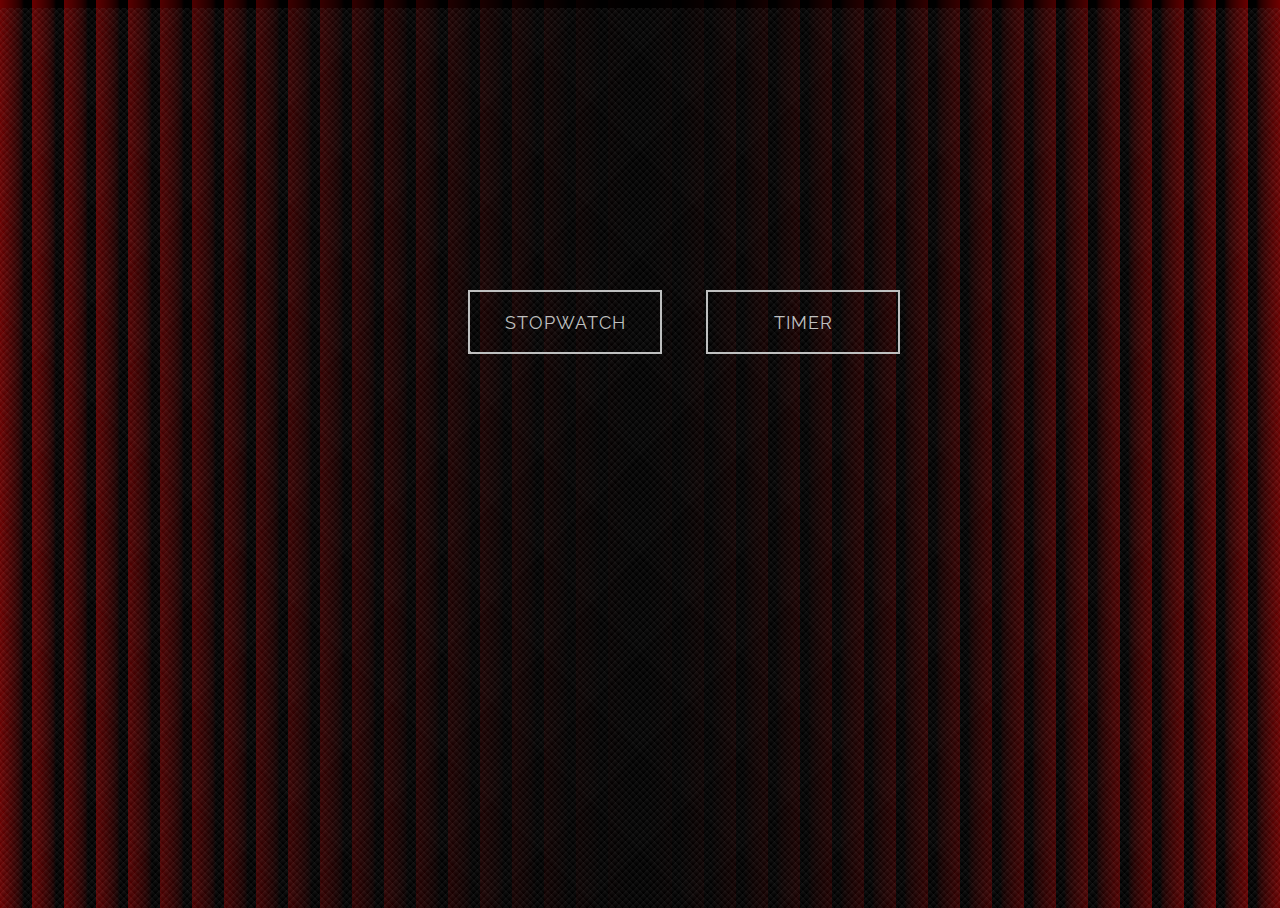
<file: index.html>
<!DOCTYPE html>
<html lang="en">

<head>
    <meta charset="UTF-8">
    <meta name="viewport" content="width=device-width, initial-scale=1.0">
    <meta http-equiv="X-UA-Compatible" content="ie=edge">
    <title>StopWatch & Timer</title>
    <link rel="stylesheet" href="style.css">
</head>

<body>
    <div id="container">
        <div class="button" id="button-5">
            <div id="translate"></div>
            <a href="JS-StopWatch/index.html">StopWatch</a>
        </div>

        <div class="button" id="button-6">
            <div id="spin"></div>
            <a href="JS-Timer/index.html">Timer</a>
        </div>
    </div>
</body>

</html>
</file>
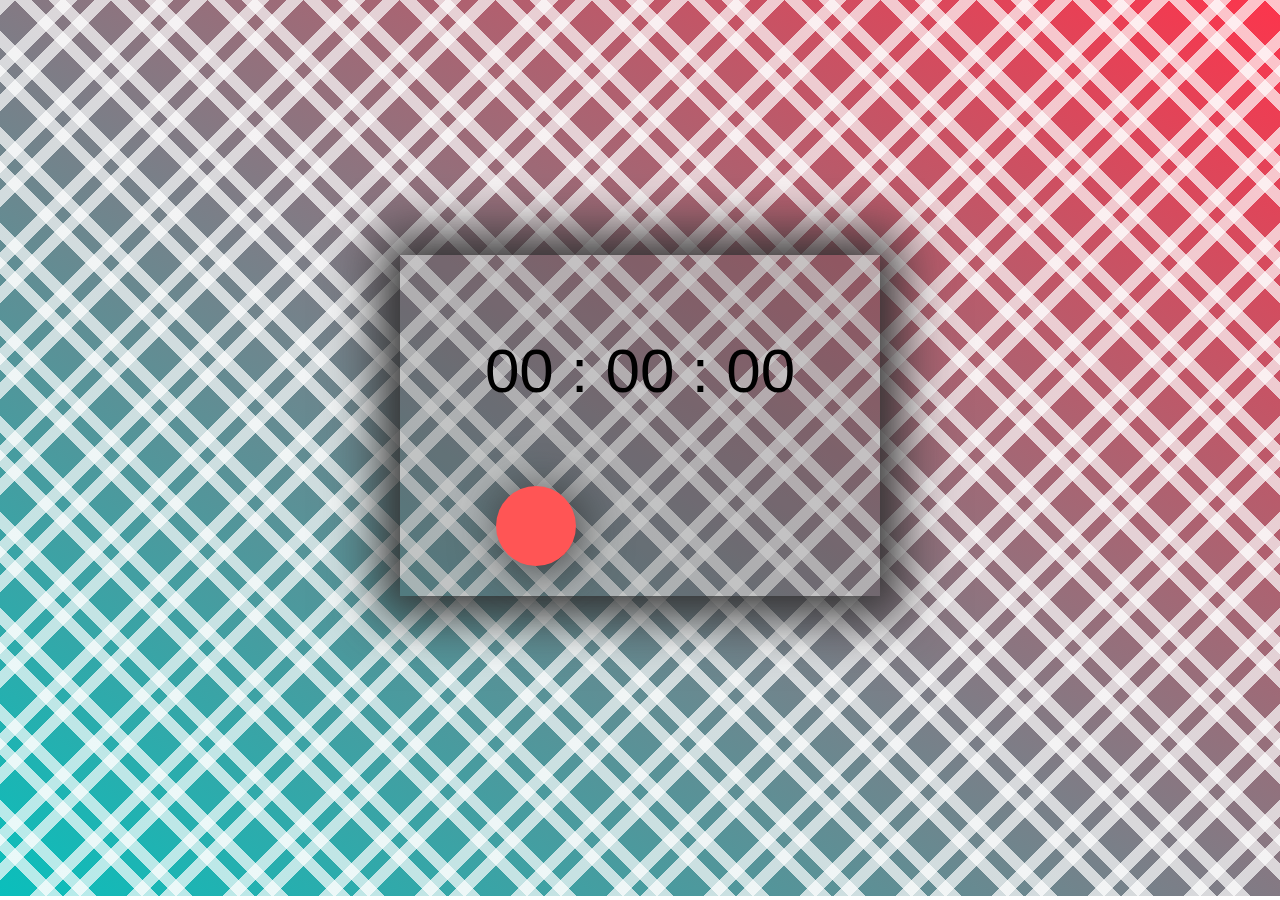
<file: JS-StopWatch/index.html>
<!DOCTYPE html>
<html lang="en">

<head>
    <meta charset="utf-8">
    <meta name="viewport" content="width=device-width, initial-scale=1.0">
    <meta http-equiv="X-UA-Compatible" content="ie=edge">
    <title>JavaScript - StopWatch</title>
    <link rel="stylesheet" href="https://use.fontawesome.com/releases/v5.8.2/css/all.css"
        integrity="sha384-oS3vJWv+0UjzBfQzYUhtDYW+Pj2yciDJxpsK1OYPAYjqT085Qq/1cq5FLXAZQ7Ay" crossorigin="anonymous">
    <link rel="stylesheet" href="style.css">
</head>

<body>

    <div class="stopwatch">
        <div class="display">
            <h1 id="output">00 : 00 : 00</h1>
        </div>
        <div class="controls">
            <button id="start" onclick="start()"><i class="fas fa-play"></i></button>
            <button class="pause" onclick="pause()"><i class="fas fa-stop"></i></button>
            <button class="reset" onclick="reset()"><i class="fas fa-redo"></i></button>
        </div>
    </div>

    <script src="script.js"></script>
</body>

</html>
</file>
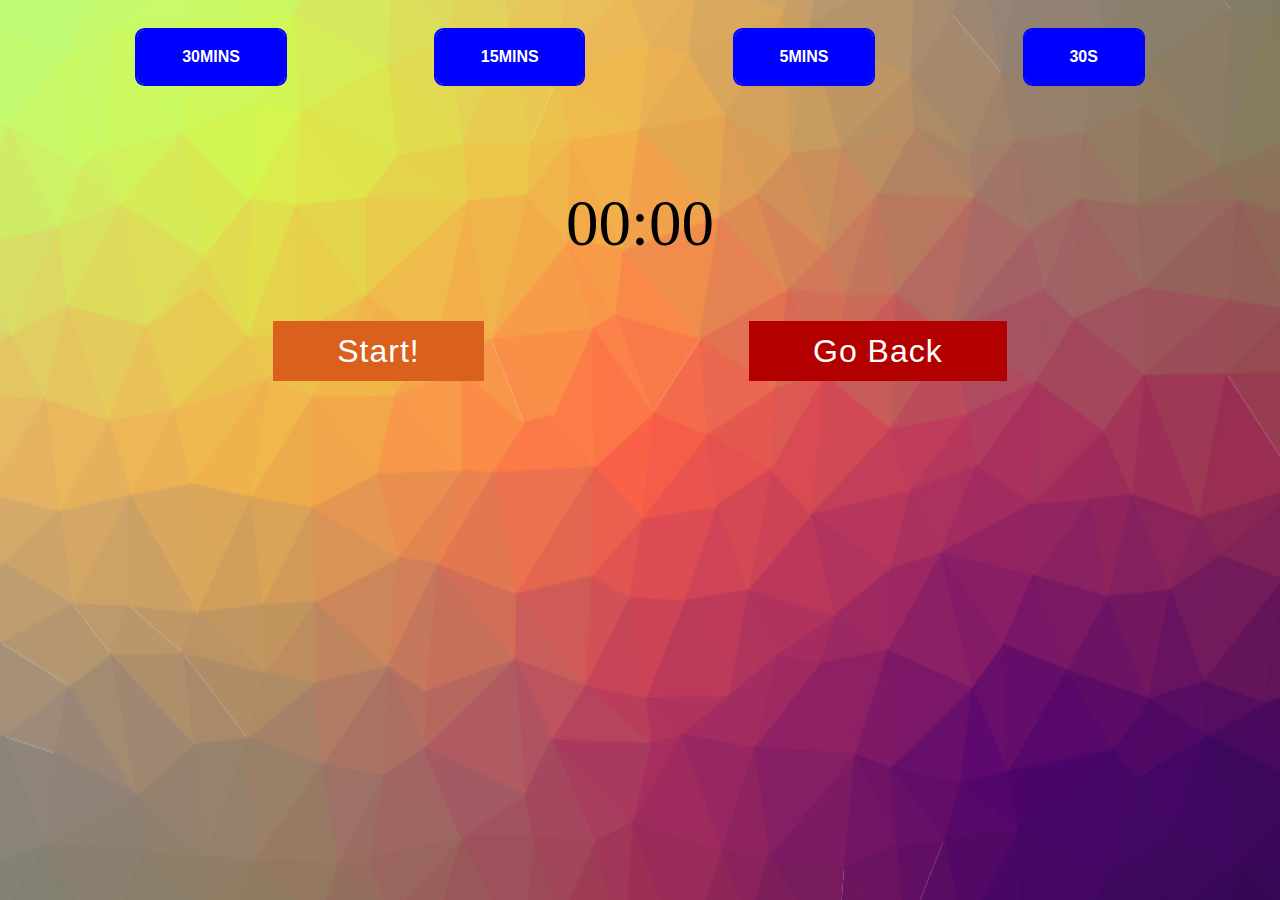
<file: JS-Timer/index.html>
<!DOCTYPE html>
<html lang="en">

<head>
    <meta charset="UTF-8">
    <meta name="viewport" content="width=device-width, initial-scale=1.0">
    <meta http-equiv="X-UA-Compatible" content="ie=edge">
    <title>JS-Timer</title>
    <link rel="stylesheet" href="https://use.fontawesome.com/releases/v5.8.2/css/all.css"
        integrity="sha384-oS3vJWv+0UjzBfQzYUhtDYW+Pj2yciDJxpsK1OYPAYjqT085Qq/1cq5FLXAZQ7Ay" crossorigin="anonymous">
    <link rel="stylesheet" href="style.css">
</head>

<body>
    <div id="top">
        <button onclick="addThirtyMins()">30mins</button>
        <button onclick="addFifteenMins()">15mins</button>
        <button onclick="addFiveMins()">5mins</button>
        <button onclick="addThirtySec()">30s</button>
    </div>
    <div id="mid">
        <span id="minutes">00</span><span>:</span><span id="seconds">00</span>
    </div>
    <div id="bottom">
        <button onclick="start()">Start!</button>
        <button id="go-back" onclick="back()"><i class="fas fa-chevron-circle-left"></i>Go Back</button>
        <audio id="audio-1" src="sounds/Tick.mp3"></audio>
        <audio id="audio-2" src="sounds/Loud Alarm Clock Buzzer.mp3"></audio>
    </div>
    <script src="script.js"></script>
</body>

</html>
</file>
<file: style.css>
@import url('https://fonts.googleapis.com/css?family=Raleway:300,400');
body {
    background-color: DarkRed;
    background-image: radial-gradient(circle at center center, black, #ccc), repeating-radial-gradient(circle at center center, black, black, 1rem, transparent 2rem, transparent 1rem);
    background-blend-mode: multiply;
    font-family: 'Raleway', sans-serif;
}   
  
body:before {
    content: '';
    left: 0;
    position: absolute;
    width: 100%;
    height: 100%;
    background: repeating-linear-gradient(45deg, transparent, transparent 1px, rgba(0, 0, 0, 0.1) 1px, rgba(255, 255, 255, 0.05) 5px);
}
    
body:after {
    content: '';
    position: absolute;
    width: 100%;
    height: 100%;
    right: 0;
    background: repeating-linear-gradient(-45deg, transparent, transparent 1px, rgba(0, 0, 0, 0.1) 1px, rgba(255, 255, 255, 0.05) 5px);      
} 
#container {
    position: absolute;
    top: 30%;
    left: 35%;
}
.button {
    display: inline-flex;
    height: 60px;
    width: 190px;
    border: 2px solid #BFC0C0;
    margin: 20px 20px 20px 20px;
    color: #BFC0C0;
    text-transform: uppercase;
    text-decoration: none;
    font-size: .8em;
    letter-spacing: 1.5px;
    align-items: center;
    justify-content: center;
    overflow: hidden;
    z-index: 1;
}
  
a {
    color: #BFC0C0;
    text-decoration: none;
    letter-spacing: 1px;
    font-size: large;
}
  

#button-5 {
    position: relative;
    overflow: hidden;
    cursor: pointer;
}
  
#button-5 a {
    position: relative;
    transition: all .45s ease-Out;
}
  
#translate {
    transform: rotate(50deg);
    width: 103%;
    height: 200%;
    left: -200px;
    top: -30px;
    background: #BFC0C0;
    position: absolute;
    transition: all .3s ease-Out;
}
  
#button-5:hover #translate {
    left: 0;
}
  
#button-5:hover a {
    color: #2D3142;
}  
#button-6 {
    position: relative;
    overflow: hidden;
    cursor: pointer;
}
  
#button-6 a {
    position: relative;
    transition: all .45s ease-Out;
}
  
#spin {
    width: 0;
    height: 0;
    opacity: 0;
    left: 70px;
    top: 20px;
    transform: rotate(0deg);
    background: none;
    position: absolute;
    transition: all .5s ease-Out;
}
  
#button-6:hover #spin {
    width: 200%;
    height: 500%;
    opacity: 1;
    left: -70px;
    top: -70px;
    background: #BFC0C0;
    transform: rotate(80deg);
}
  
#button-6:hover a {
    color: #2D3142;
}
</file>
<file: JS-StopWatch/style.css>
*{
	margin: 0px;
	padding: 0px;
	box-sizing: border-box;
}
body{
	font-family: 'Nunito', sans-serif;
    background-size: cover;
    background-repeat: no-repeat;
    position: relative;
    background-image: repeating-linear-gradient(45deg, var(--t) 0, var(--t) 32px, var(--c) 32px, var(--c) 44px, var(--t) 44px, var(--t) 56px, var(--c) 56px, var(--c) 68px, var(--t) 0), repeating-linear-gradient(-45deg, var(--t) 0, var(--t) 32px, var(--c) 32px, var(--c) 44px, var(--t) 44px, var(--t) 56px, var(--c) 56px, var(--c) 68px, var(--t) 0), linear-gradient(to bottom left, #FC354C, #0ABFBC);
    margin: 0;
    --c: rgba(255,255,255,0.7);
    --t: transparent;
}
.stopwatch{
	margin: auto;
	background-color: #3d3d3d45;
	width: 480px;
	margin-top: 255px;
    text-align: center;
    margin-bottom: 300px;
	box-shadow: 0px 0px  50px 20px #303030;

}
#output{
	font-size: 62px;
	color: #000;
	font-weight: lighter;
	padding: 80px 0px 60px 0px;
	text-shadow: 2px 2px 50px 20px #303030;
}
.controls{
	padding: 0px 0px 30px 0px;
	margin: 20px 0px;
}
button{
	color: #000;
	background-color: transparent;
	border: 0px;
	font-weight: lighter;
	padding: 20px;
	margin: 0px 10px;
	height: 80px;
	width: 80px;
	border-radius: 50%;
	cursor: pointer;
	outline: none;
}
#start{
	background-color: #f55;
	text-align: center;
	box-shadow: 5px 5px 50px #303030;
    transition: all 0.2s ease-in-out;
    font-size: x-large;
}
#start:hover{
	background-color: #ff6161;

}
.fa, .fas {
    padding: 2px 13px;
    font-size: x-large;
}
</file>
<file: JS-Timer/style.css>
body{
    background-image: url(images/cool-background.png);
    background-repeat: no-repeat;
    background-size: 100% 100vh;
}
#top{
    display: flex;
    justify-content: space-evenly;
}
#top > button{
    box-sizing: border-box;
    appearance: none;
    background-color: transparent;
    border: 2px solid red;
    border-radius: 0.6em;
    color: red;
    cursor: pointer;
    display: flex;
    align-self: center;
    font-size: 1rem;
    font-weight: 400;
    line-height: 1;
    margin: 20px;
    padding: 1.2em 2.8em;
    text-decoration: none;
    text-align: center;
    text-transform: uppercase;
    font-family: 'Montserrat', sans-serif;
    font-weight: 700;
}  
#top > button:hover,
#top > button:focus {
    color: #000000;
    outline: 0;
}

#top > button {
    border-color: blue;
    color: #fff;
    box-shadow: 0 0 40px 40px blue inset, 0 0 0 0 blue;
    transition: all 150ms ease-in-out;
}
#top > button:hover {
    box-shadow: 0 0 10px 0 blue inset, 0 0 10px 4px blue;
}  
#mid{
	font-size: 65px;
	color: #000000;
	font-weight: lighter;
	padding: 80px 0px 60px 0px;
}
div#mid {
    display: flex;
    justify-content: center;
}
div#bottom {
    display: flex;
    justify-content: space-evenly;
}

#bottom > button{
    background:#da601e;
    color:#fff;
    border:none;
    position:relative;
    height:60px;
    font-size:2.0em;
    padding:0 2em;
    cursor:pointer;
    transition:800ms ease all;
    letter-spacing: 1px;
    outline:none;
}
#bottom > button:hover{
    background:#fff;
    color:#da601e;
}
#bottom > button:before,#bottom > button:after{
    content:'';
    position:absolute;
    top:0;
    right:0;
    height:2px;
    width:0;
    background: #1286a8;
    transition:400ms ease all;
}
#bottom > button:after{
    right:inherit;
    top:inherit;
    left:0;
    bottom:0;
}
#bottom > button:hover:before,#bottom > button:hover:after{
    width:100%;
    transition:800ms ease all;
}
#bottom > button:nth-child(2){
    background: #b20000;
}  
#bottom > button:hover:nth-child(2){
    background:#fff;
    color:#b20000;
}

#bottom > button:nth-child(1):before,#bottom > button:after{
    background: #1286a8;
}
#bottom > button:nth-child(2):before,#bottom > button:after{
    background: #228B22;
}
@media (min-width:540px) and (max-width: 850px) {
    #top > button {
        margin: 5px;
        margin-top: 20px;
        padding: 1.0em 1.8em;
    }
    #bottom > button {
        font-size: 1.3em;
    }

}
@media (min-width:420px) and (max-width: 539px) {
    #top > button {
        margin: 5px;
        margin-top: 20px;
        padding: 1.0em 1.5em;
        font-size: 0.9em;
    }
    #bottom > button {
        font-size: 1.3em;
    }
}
@media (min-width:320px) and (max-width: 539px) {
    #top > button {
        margin: 5px;
        margin-top: 20px;
        padding: 1.0em 1.0em;
        font-size: 0.8em;
    }
    #bottom > button {
        font-size: 1.3em;
        padding: 0 1em;
    }
}
</file>
